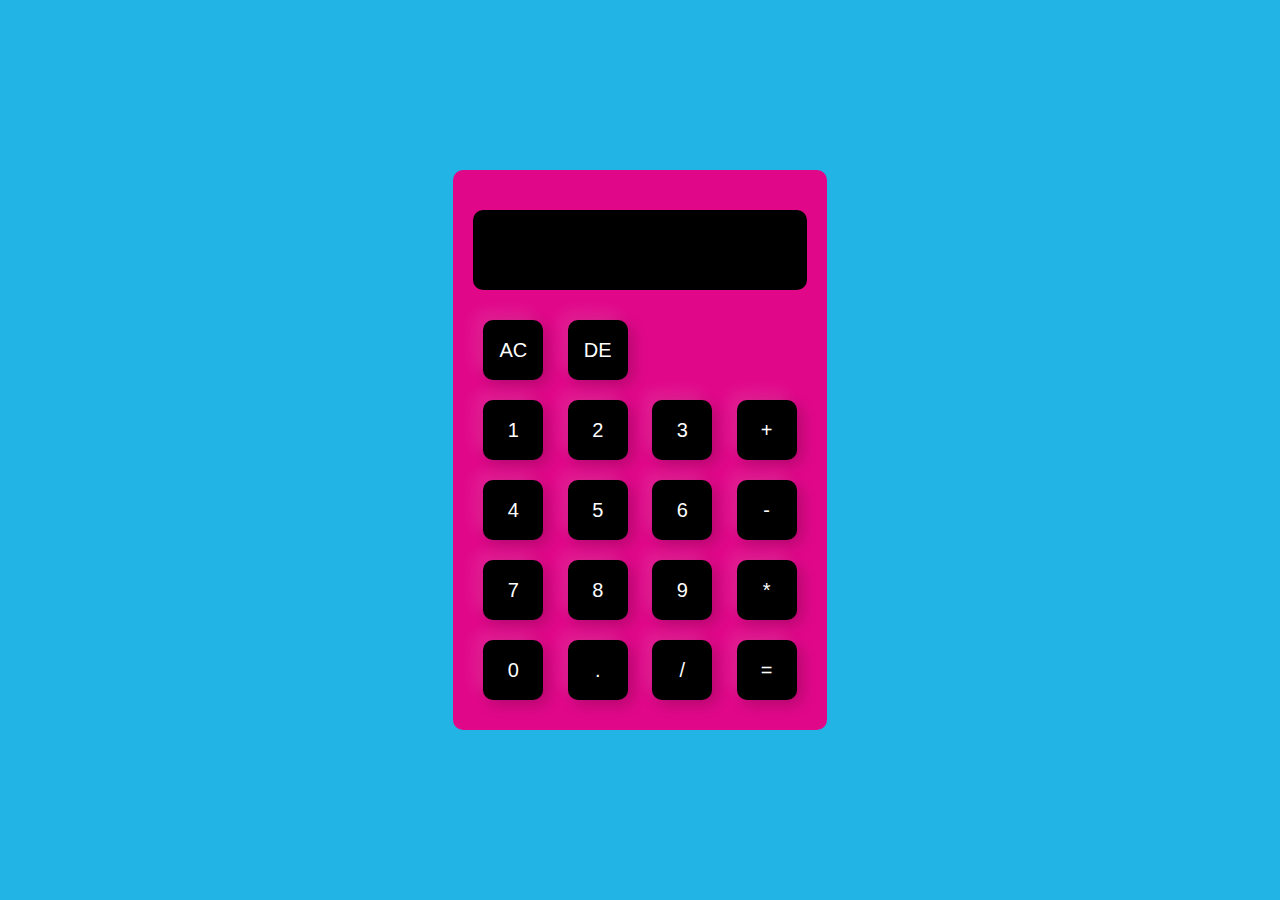
<file: abhiweb/calculator/index.html>
<!DOCTYPE html>
<html>
<head>
    <meta name="viewport" content="width=device-width, initial-scale=1.0">
    <title>Simple Calculator</title>
    <link rel="stylesheet" href="style.css">
</head>
<body>

<div class="box">
  <div class="calculator">
    <form>
      <div class="display">
        <input type="text" name="display">
      </div>
      <div>
        <input type="button" value="AC" onclick="display.value = '' " class="operator">
        <input type="button" value="DE" onclick="display.value =  display.value.toString().slice(0,-1)" class="operator">
        
      </div>
      
      <div>
        <input type="button" value="1" onclick="display.value += '1' ">
        <input type="button" value="2" onclick="display.value += '2' ">
        <input type="button" value="3" onclick="display.value += '3' ">
        <input type="button" value="+" onclick="display.value += '+' " class="operator">
      </div>
      <div>
        <input type="button" value="4" onclick="display.value += '4' ">
        <input type="button" value="5" onclick="display.value += '5' ">
        <input type="button" value="6" onclick="display.value += '6' ">
        <input type="button" value="-" onclick="display.value += '-' " class="operator">
      </div>
      <div>
        <input type="button" value="7" onclick="display.value += '7' ">
        <input type="button" value="8" onclick="display.value += '8' ">
        <input type="button" value="9" onclick="display.value += '9' ">
        <input type="button" value="*" onclick="display.value += '*' " class="operator">
      </div>
      
      <div>
        
        <input type="button" value="0" onclick="display.value += '0' " class = "">
        <input type="button" value="." onclick="display.value += '.' " class="operator">
        <input type="button" value="/" onclick="display.value += '/' " class="operator">
        <input type="button" value="=" onclick="display.value = eval(display.value)" class="equal operator">
       
      </div>
    </form>
  </div>
</div>


</body>
</html>
</file>
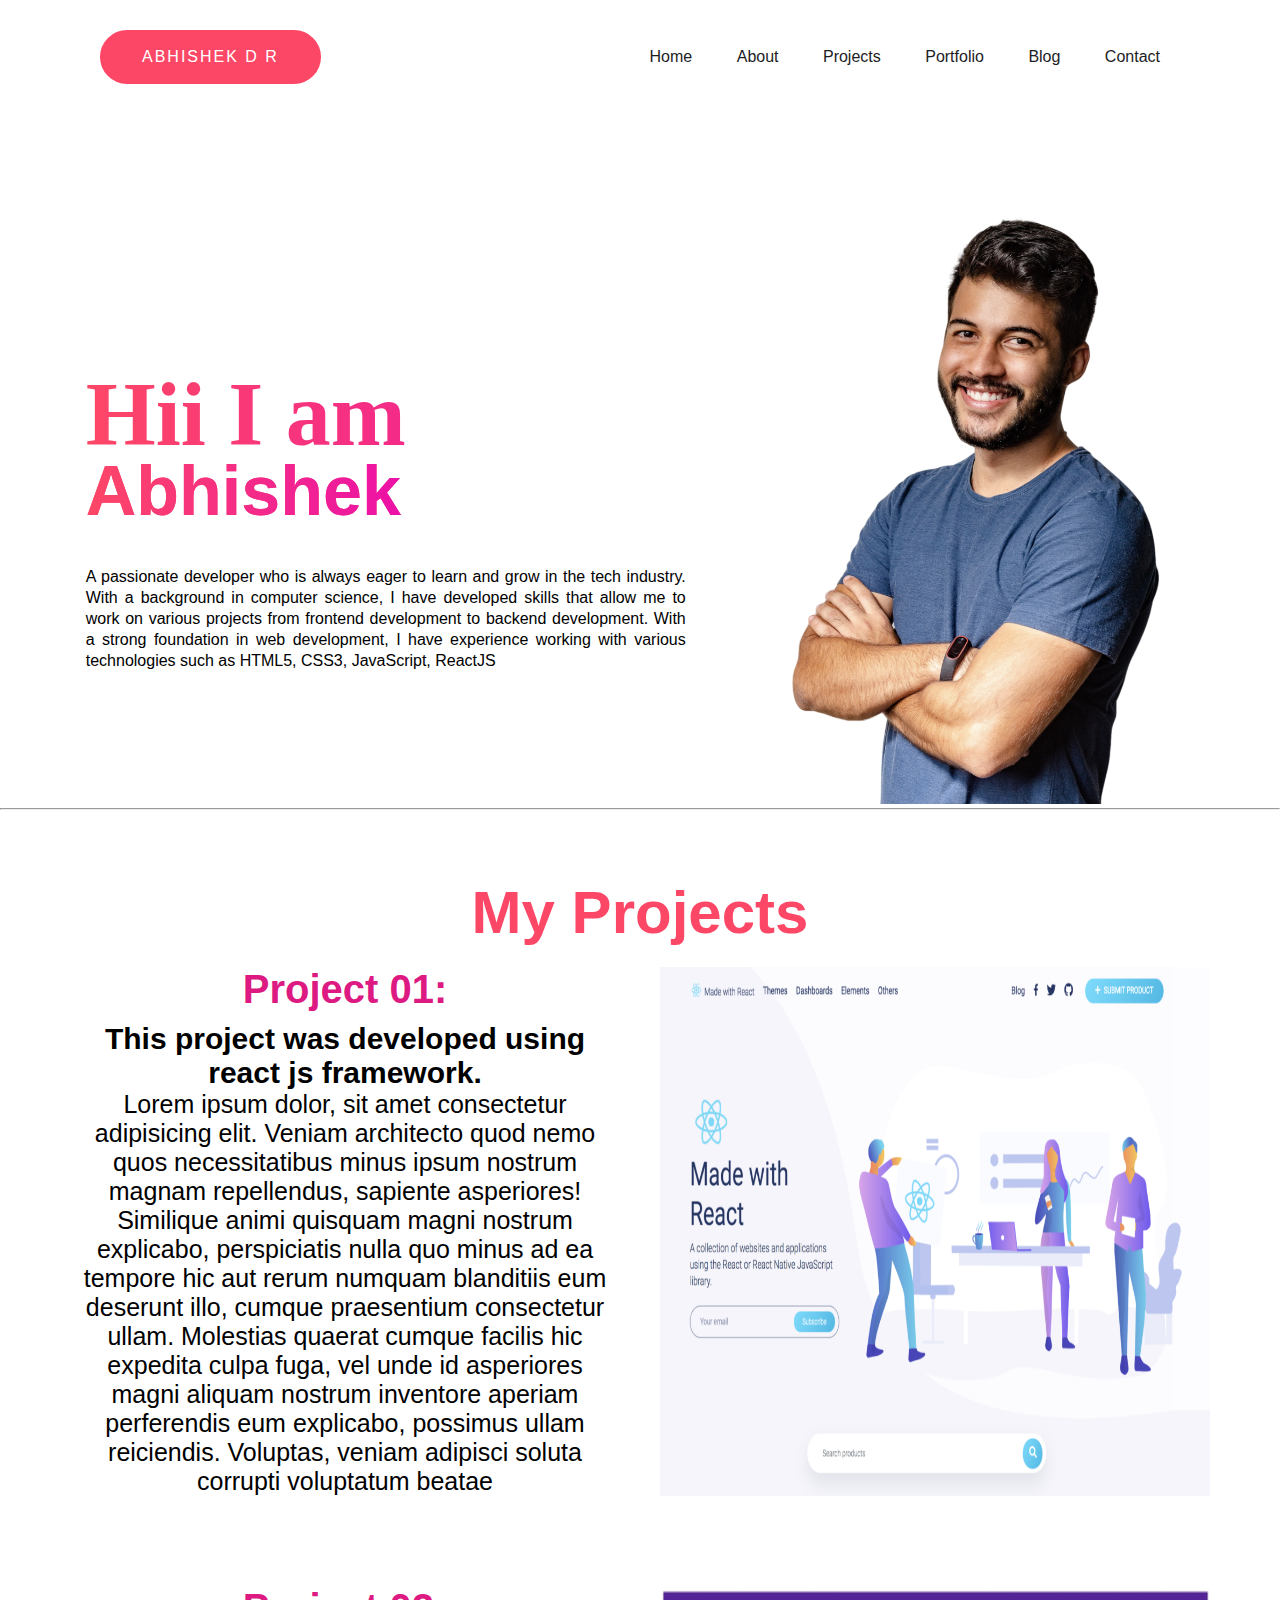
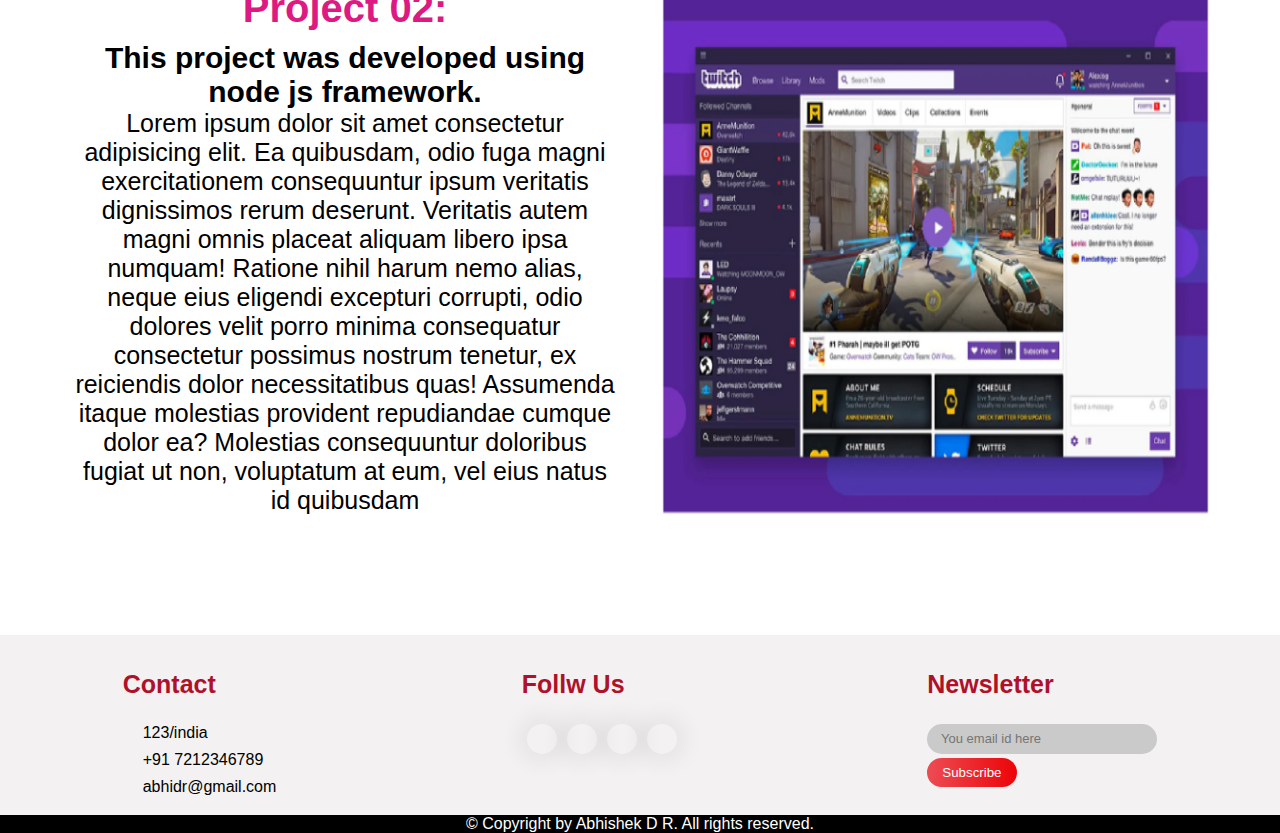
<file: abhiweb/portfolio/index.html>
<!DOCTYPE html>
<html lang="en">

<head>
    <meta charset="UTF-8" />
    <title>Personal Portfolio Website</title>
    <link rel="stylesheet" href="style.css" />
</head>

<body>
    <div class="nav">
        <nav>
            <a href="#" class="btn">Abhishek D R</a>
            <ul>
                <li><a href="#Home">Home</a></li>
                <li><a href="#About">About</a></li>
                <li><a href="#projects">Projects</a></li>
                <li><a href="#Home">Portfolio</a></li>
                <li><a href="#">Blog</a></li>
                <li><a href="#contact">Contact</a></li>
            </ul>

        </nav>


    </div>
    <section>
        <div class="main" id="Home">
            <div class="main_content" id="About">
                <div class="main_text">
                    <h1>Hii I am <br><span>Abhishek</span></h1>
                    <p>
                        A passionate developer who is always eager to learn and grow in the tech industry.
                        With a background in computer science, I have developed skills that allow me to work on various
                        projects from frontend development to backend development.
                        With a strong foundation in web development, I have experience working with various technologies
                        such as HTML5, CSS3, JavaScript, ReactJS

                    </p>
                </div>
                <div class="main_image">
                    <img src="images/image.png">
                </div>
            </div>
        </div>
    </section>
    <hr><br>

    <div class="projects" id="projects">
        <h1>My Projects</h1>
        <div class="project_card">
            <div class="project_info">
                <h4>Project 01:</h4>
                <h5>This project was developed using react js framework.</h5>
                <p>Lorem ipsum dolor, sit amet consectetur adipisicing elit. Veniam architecto quod nemo quos necessitatibus minus ipsum nostrum magnam repellendus, sapiente asperiores! Similique animi quisquam magni nostrum explicabo, perspiciatis nulla quo minus ad ea tempore hic aut rerum numquam blanditiis eum deserunt illo, cumque praesentium consectetur ullam. Molestias quaerat cumque facilis hic expedita culpa fuga, vel unde id asperiores magni aliquam nostrum inventore aperiam perferendis eum explicabo, possimus ullam reiciendis. Voluptas, veniam adipisci soluta corrupti voluptatum beatae  
                </p>
            </div>
            <div class="project_image">
                <img src="images/p1.png">
            </div>
        </div>
        <div class="project_card">
            <div class="project_info">
                <h4>Project 02:</h4>
                <h5>This project was developed using node js framework.</h5>
                <p>Lorem ipsum dolor sit amet consectetur adipisicing elit. Ea quibusdam, odio fuga magni exercitationem consequuntur ipsum veritatis dignissimos rerum deserunt. Veritatis autem magni omnis placeat aliquam libero ipsa numquam! Ratione nihil harum nemo alias, neque eius eligendi excepturi corrupti, odio dolores velit porro minima consequatur consectetur possimus nostrum tenetur, ex reiciendis dolor necessitatibus quas! Assumenda itaque molestias provident repudiandae cumque dolor ea? Molestias consequuntur doloribus fugiat ut non, voluptatum at eum, vel eius natus id quibusdam 
                </p>
            </div>
            <div class="project_image">
                <img src="images/p2.png">
            </div>
        </div>

    </div>

    <footer>
        <div class="footer_main" id = "contact">
            <div class="tag">
                <h1>Contact</h1>
                <a href="#"><i class="fa-solid fa-house"></i>123/india</a>
                <a href="#"><i class="fa-solid fa-phone"></i>+91 7212346789</a>
                <a href="#"><i class="fa-solid fa-envelope"></i>abhidr@gmail.com</a>
            </div>



            <div class="tag">
                <h1>Follw Us</h1>
                <div class="social_link">
                    <a href="#"><i class="fa-brands fa-facebook-f"></i></a>
                    <a href="#"><i class="fa-brands fa-twitter"></i></a>
                    <a href="#"><i class="fa-brands fa-instagram"></i></a>
                    <a href="#"><i class="fa-brands fa-linkedin-in"></i></a>
                </div>
            </div>

            <div class="tag">
                <h1>Newsletter</h1>
                <div class="search_bar">
                    <input type="text" placeholder="You email id here">
                    <button type="submit">Subscribe</button>
                </div>
            </div>

        </div>
    </footer>

    <footer>
        <center>&copy Copyright by Abhishek D R. All rights reserved.</center>
    </footer>
</body>

</html>
</file>
<file: abhiweb/calculator/style.css>
*{
    margin: 0;
    padding: 0;
    font-family: 'Poppins', sans-serif;
    box-sizing: border-box;
}


.box{
    width: 100%;
    height: 100vh;
    background: #22b4e4;
    display: flex;
    align-items: center;
    justify-content: center;
}
.calculator{
    background:rgb(224, 8, 137);
    border-color: rgb(224, 33, 173);
    box: sizing 10px;
    padding: 20px;
    border-radius: 10px;
}
.calculator form input{
    border: 0;
    outline: 0;
    width: 60px;
    height: 60px;
    border-radius: 10px;
    box-shadow: -8px -8px 15px rgba(255, 255, 255, 0.1),5px 5px 15px rgba(0, 0, 0, 0.2);
    background: transparent;
    background-color: black;
    font-size: 20px;
    color: white;
    cursor: pointer;
    margin: 10px;
}

form .display{
    display: flex;
    justify-content: flex-end;
    background-color: black;
    margin: 20px 0;
    border-radius: 10px;
}
form .display input{
    text-align: right;
    flex: 1;
    font-size: 45px;
    box-shadow: none;
}

form input.operator{
    color: white;
}
</file>
<file: abhiweb/portfolio/style.css>
* {
  margin: 0;
  padding: 0;
  box-sizing: border-box;
  font-family: "Poppins", sans-serif;
}
html{
    scroll-behavior: smooth;
}
a {
  text-decoration: none;
}
nav {
  display: flex;
  align-items: center;
  justify-content: space-between;
  padding: 30px 100px;
}
.logo {
  max-height: 60px;
}
nav ul li {
  list-style: none;
  display: inline-block;
  padding: 10px 20px;
}
nav ul li a {
  color: #1d1d24;
  position: relative;
  padding: 5px 0;
}
nav ul li a:hover {
  color: #fd4766;
}
nav ul li a:after {
  content: "";
  position: absolute;
  left: 0;
  width: 0;
  height: 3px;
  background: #fd4766;
  transition: 0.3s;
  bottom: 0;
}
nav ul li a:hover:after {
  width: 100%;
}
.btn {
  color: #fff;
  font-size: 16px;
  text-transform: uppercase;
  letter-spacing: 2px;
  padding: 16px 40px;
  border-radius: 500px;
  display: inline-block;
  font-weight: 500;
  transition: all 0.4s ease-in-out;
  background-size: 152% 100%;
  background: #fd4766;
  border: 2px solid #fd4766;
}
.btn:hover {
  background: transparent;
  border-color: #fd4766;
  color: #fd4766;
}
.content {
  position: absolute;
  top: 35%;
  left: 8%;
  display: flex;
  align-items: center;
  justify-content: space-around;

}
.content .title {
  color: #0a0a0a;
  font-size: 15px;
  text-transform: uppercase;
  letter-spacing: 4px;
  display: inline-block;
  margin-bottom: 20px;
  background: linear-gradient(
    120deg,
    #1c99fe 20.69%,
    #7644ff 50.19%,
    #fd4766 79.69%
  );
  -webkit-background-clip: text;
  -webkit-text-fill-color: transparent;
}
.content h1 {
  color: #1f1f25;
  font-size: 75px;
  font-weight: 900;
  line-height: 90px;
  text-transform: inherit;
  width: 70%;
}
.content h1 span {
  color: #fd4766;
}
.content p {
  width: 55%;
  color: #202020;
  margin-top: 25px;
  margin-bottom: 30px;
}
.image {
    width: 400px;
    height: 500px;
    position: relative;
    left: 20px;
    top: 20px;
}
section .main .main_content{
    display: flex;
    align-items: center;
    justify-content: space-around;
}

section .main .main_content .main_text h1{
    font-size: 90px;
    line-height: 70px;
    font-family: pyxidium quick;
    background: linear-gradient(to right, #fd4766 , #ec11a7);
    -webkit-background-clip: text;
    -webkit-text-fill-color: transparent;
    position: relative;
    top: 45px;
    left: 5%;
}

section .main .main_content .main_text h1 span{
    font-size: 70px;
    background: linear-gradient(to right, #fd4766 , #ec11a7);
    -webkit-background-clip: text;
    -webkit-text-fill-color: transparent;
}

section .main .main_content .main_text p{
    width: 600px;
    text-align: justify;
    line-height: 21px;
    position: relative;
    top: 85px;
    left: 5%;
}

section .main .main_content .main_image img{
    width: 457px;
    position: relative;
    
}

footer{
    background-color: black;
    color: white;
    
}
.projects {
    width: 100%;
    padding: 50px;
    box-sizing: border-box;
}

.projects h2 {
    font-size: 28px;
    margin-bottom: 20px;
}

.project_card {
    width: 100%;
    max-width: 1200px;
    display: flex;
    flex-wrap: wrap;
    justify-content: space-between;
    margin-bottom: 50px;
}

.project_info {
    width: 50%;
    padding: 20px;
    box-sizing: border-box;
}

.project_info h4 {
    font-size: 24px;
    margin-bottom: 10px;
}

.project_image {
    width: 50%;
    padding: 20px;
    box-sizing: border-box;
}

.project_image img {
    width: 100%;
    height: 100%;
}

.projects h1{
    text-align: center;
    color: #fd4766;
    font-size: 60px;
}

.projects h4{
    text-align: center;
    color: #dd1982;
    font-size: 40px;
}
.projects h5{
    text-align: center;
    color: black;
    font-size: 30px;
}

.projects p{
    text-align: center;
    color: black;
    font-size: 25px;
}
footer{
    width: 100%;
}

footer .footer_main{
    width: 100%;
    background: #f3f1f1;
    display: flex;
    justify-content: space-around;
}

footer .footer_main .tag{
    margin: 10px 0;
}

footer .footer_main .tag .center{
    text-align: center;
}

footer .footer_main .tag h1{
    font-size: 25px;
    margin: 25px 0;
    color: #af112b;
}

footer .footer_main .tag a{
    display: block;
    color: black;
    text-decoration: none;
    margin: 9px 0;
}

footer .footer_main .tag a i{
    padding: 0 10px;
    transition: 0.3;
}

footer .footer_main .tag a i:hover{
    color: #c72039;
}

footer .footer_main .tag .social_link{
    display: flex;
}

footer .footer_main .tag .social_link a{
    width: 30px;
    height: 30px;
    border-radius: 50%;
    text-align: center;
    text-decoration: none;
    color: black;
    box-shadow: 0 0 20px 10px rgba(0,0,0,0.05);
    position: relative;
    margin: 0 5px;
    z-index: 10;
    overflow: hidden;
}

footer .footer_main .tag .social_link a .fa-brands{
    font-size: 15px;
    line-height: 30px;
    z-index: 10;
    position: relative;
    transition: 0.5s;
}

footer .footer_main .tag .social_link a:hover i{
    color: white;
}

footer .footer_main .tag .social_link a::after{
    content: '';
    width: 100%;
    height: 100%;
    top: 0;
    left: -90px;
    background: linear-gradient(-45deg,  #ed4c54 , #ec0408);
    position: absolute;
    z-index: -10;
    transition: 0.5s;
}

footer .footer_main .tag .social_link a:hover::after{
    left: 0;
}

footer .footer_main .tag .search_bar{
    width: 230px;
    height: 30px;
    background: rgb(202, 202, 202);
    border-radius: 25px;
}

footer .footer_main .tag .search_bar input{
    width: 200px;
    padding: 2px 0;
    position: relative;
    top: 17%;
    left: 6%;
    border: none;
    background: none;
    outline: none;
    font-size: 13px;
}

footer .footer_main .tag .search_bar button{
    padding: 7px 15px;
    background: linear-gradient(to right, #ed4c54 , #ec0408);
    border: none;
    margin-top: 15px;
    border-radius: 25px;
    color: white;
    cursor: pointer;
}
</file>
